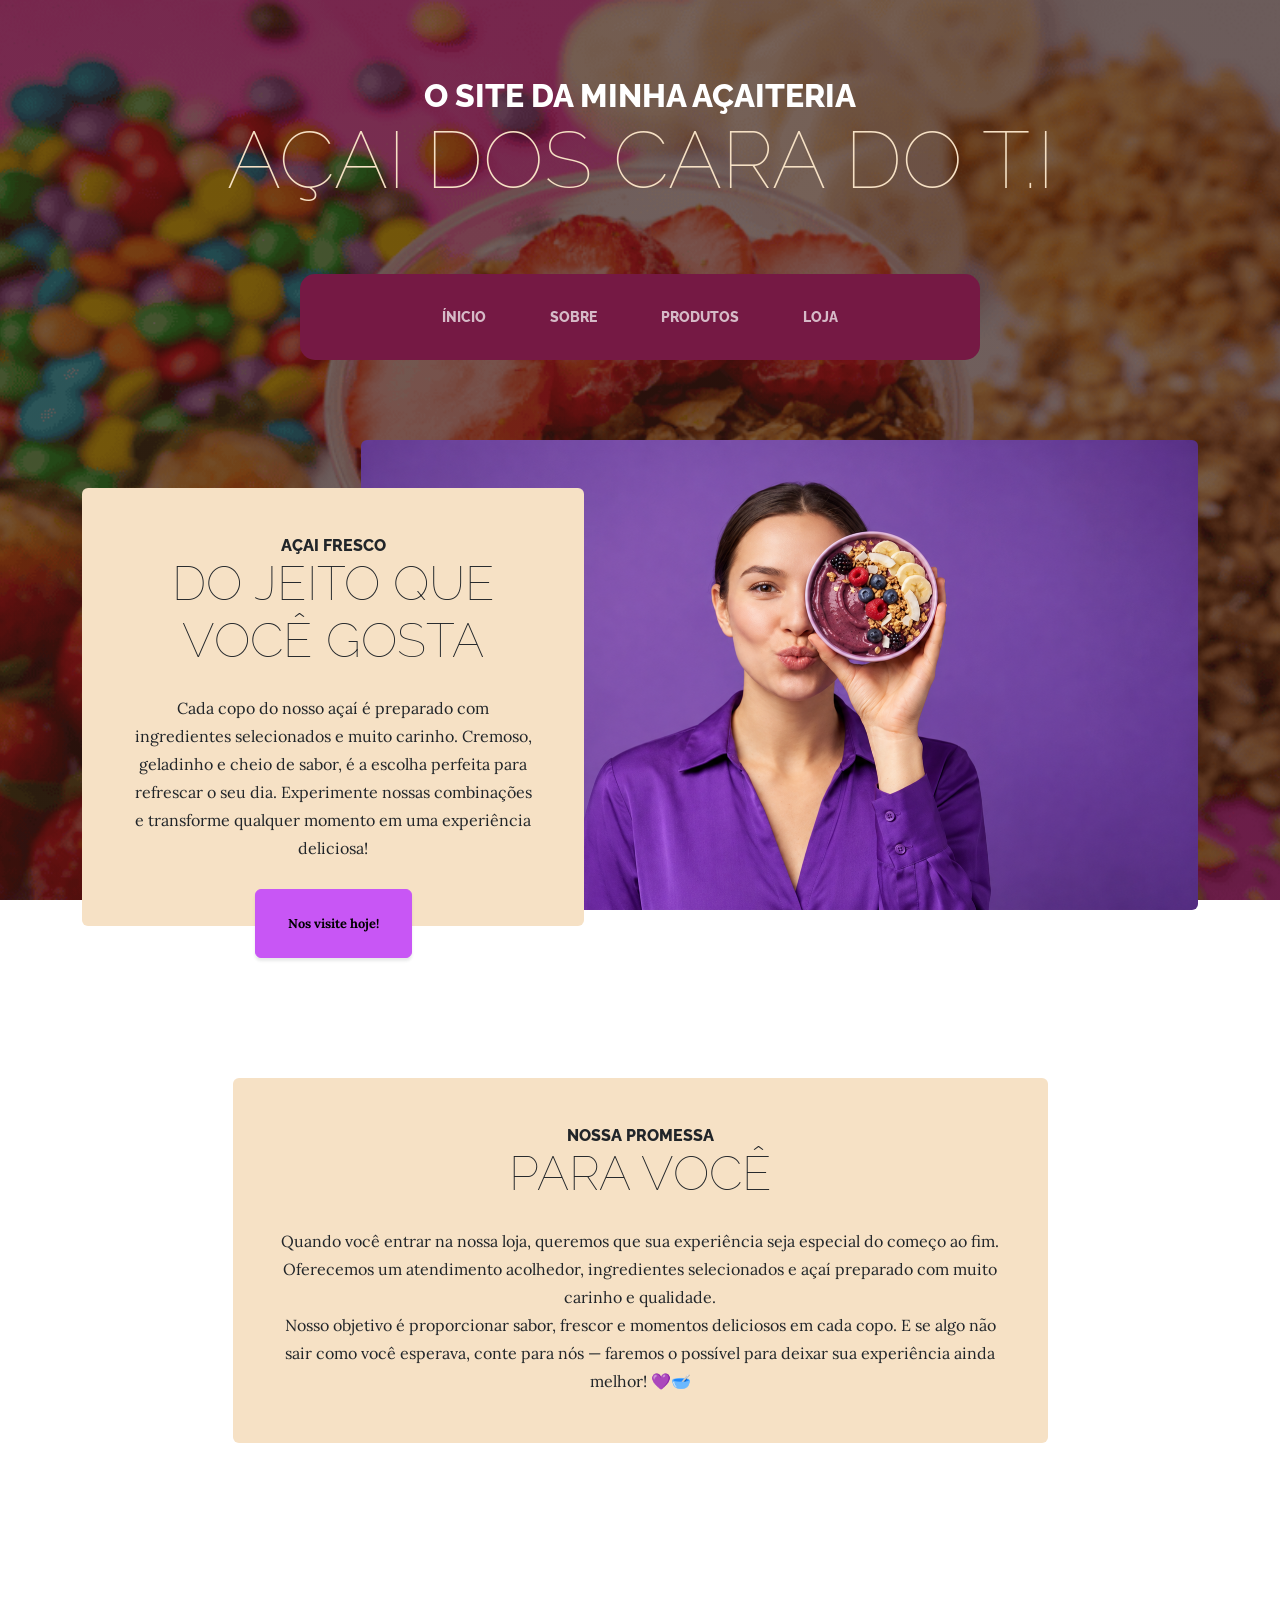
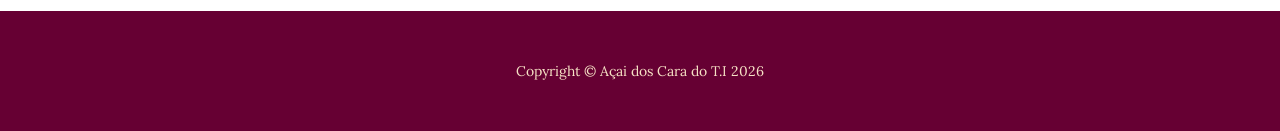
<file: index.html>
<!DOCTYPE html>
<html lang="en">

<head>
    
    <meta charset="utf-8" />
    <meta name="viewport" content="width=device-width, initial-scale=1, shrink-to-fit=no" />
    <meta name="description" content="Uma açaiteria que vende açaí" />
    <meta name="author" content="" />
    <title>Açaiteria/</title>
    <link rel="icon" type="image/x-icon" href="assets/favicon.ico" />
    <!-- Google fonts-->
    <link href="https://fonts.googleapis.com/css?family=Raleway:100,100i,200,200i,300,300i,400,400i,500,500i,600,600i,700,700i,800,800i,900,900i" rel="stylesheet" />
    <link href="https://fonts.googleapis.com/css?family=Lora:400,400i,700,700i" rel="stylesheet" />
    <!-- Core theme CSS (includes Bootstrap)-->
    <link href="css/styles.css" rel="stylesheet" />
</head>
<main>
 <body>
    <header>
        <h1 class="site-heading text-center text-faded d-none d-lg-block">
            <span class="site-heading-upper text-primary mb-3">O site da Minha Açaiteria</span>
            <span class="site-heading-lower">Açai dos Cara do T.I</span>
        </h1>
    </header>
    <!-- Navigation-->
    <nav class="navbar navbar-expand-lg navbar-dark py-lg-4" id="mainNav">
        <div class="container">
            <a class="navbar-brand text-uppercase fw-bold d-lg-none" href="index.html">Start Bootstrap</a>
            <button class="navbar-toggler" type="button" data-bs-toggle="collapse" data-bs-target="#navbarSupportedContent" aria-controls="navbarSupportedContent" aria-expanded="false" aria-label="Toggle navigation"><span class="navbar-toggler-icon"></span></button>
            <div class="collapse navbar-collapse" id="navbarSupportedContent">
                <ul class="navbar-nav mx-auto">
                    <li class="nav-item px-lg-4"><a class="nav-link text-uppercase" href="index.html">ínicio</a></li>
                    <li class="nav-item px-lg-4"><a class="nav-link text-uppercase" href="about.html">Sobre</a></li>
                    <li class="nav-item px-lg-4"><a class="nav-link text-uppercase" href="products.html">Produtos</a></li>
                    <li class="nav-item px-lg-4"><a class="nav-link text-uppercase" href="store.html">Loja</a></li>
                </ul>
            </div>
        </div>
    </nav>
    <section class="page-section clearfix">
        <div class="container">
            <div class="intro">
                <img class="intro-img img-fluid mb-3 mb-lg-0 rounded" src="assets/img/intro.jpg" alt="..." />
                <div class="intro-text left-0 text-center bg-faded p-5 rounded">
                    <h2 class="section-heading mb-4">
                        <span class="section-heading-upper">Açai Fresco</span>
                        <span class="section-heading-lower">do Jeito que Você Gosta</span>
                    </h2>
                    <p class="mb-3">Cada copo do nosso açaí é preparado com ingredientes selecionados e muito carinho. Cremoso, geladinho e cheio de sabor, é a escolha perfeita para refrescar o seu dia. Experimente nossas combinações e transforme qualquer momento em
                        uma experiência deliciosa!</p>
                    <div class="intro-button mx-auto"><a class="btn btn-primary btn-xl" href="#!">Nos visite hoje!</a></div>
                </div>
            </div>
        </div>
    </section>
    <section class="page-section cta">
        <div class="container">
            <div class="row">
                <div class="col-xl-9 mx-auto">
                    <div class="cta-inner bg-faded text-center rounded">
                        <h2 class="section-heading mb-4">
                            <span class="section-heading-upper">Nossa Promessa</span>
                            <span class="section-heading-lower">Para Você</span>
                        </h2>
                        <p class="mb-0">Quando você entrar na nossa loja, queremos que sua experiência seja especial do começo ao fim. Oferecemos um atendimento acolhedor, ingredientes selecionados e açaí preparado com muito carinho e qualidade. <br>Nosso objetivo é
                            proporcionar sabor, frescor e momentos deliciosos em cada copo. E se algo não sair como você esperava, conte para nós — faremos o possível para deixar sua experiência ainda melhor! 💜🥣</p>
                    </div>
                </div>
            </div>
        </div>
    </section>
  </body>
 </main>
    <footer class="footer text-faded text-center py-5">
        <div class="container">
            <p class="m-0 small">Copyright &copy; Açai dos Cara do T.I 2026</p>
        </div>
    </footer>
    <!-- Bootstrap core JS-->
    <script src="https://cdn.jsdelivr.net/npm/bootstrap@5.2.3/dist/js/bootstrap.bundle.min.js"></script>
    <!-- Core theme JS-->
    <script src="js/scripts.js"></script>


</html>
</file>
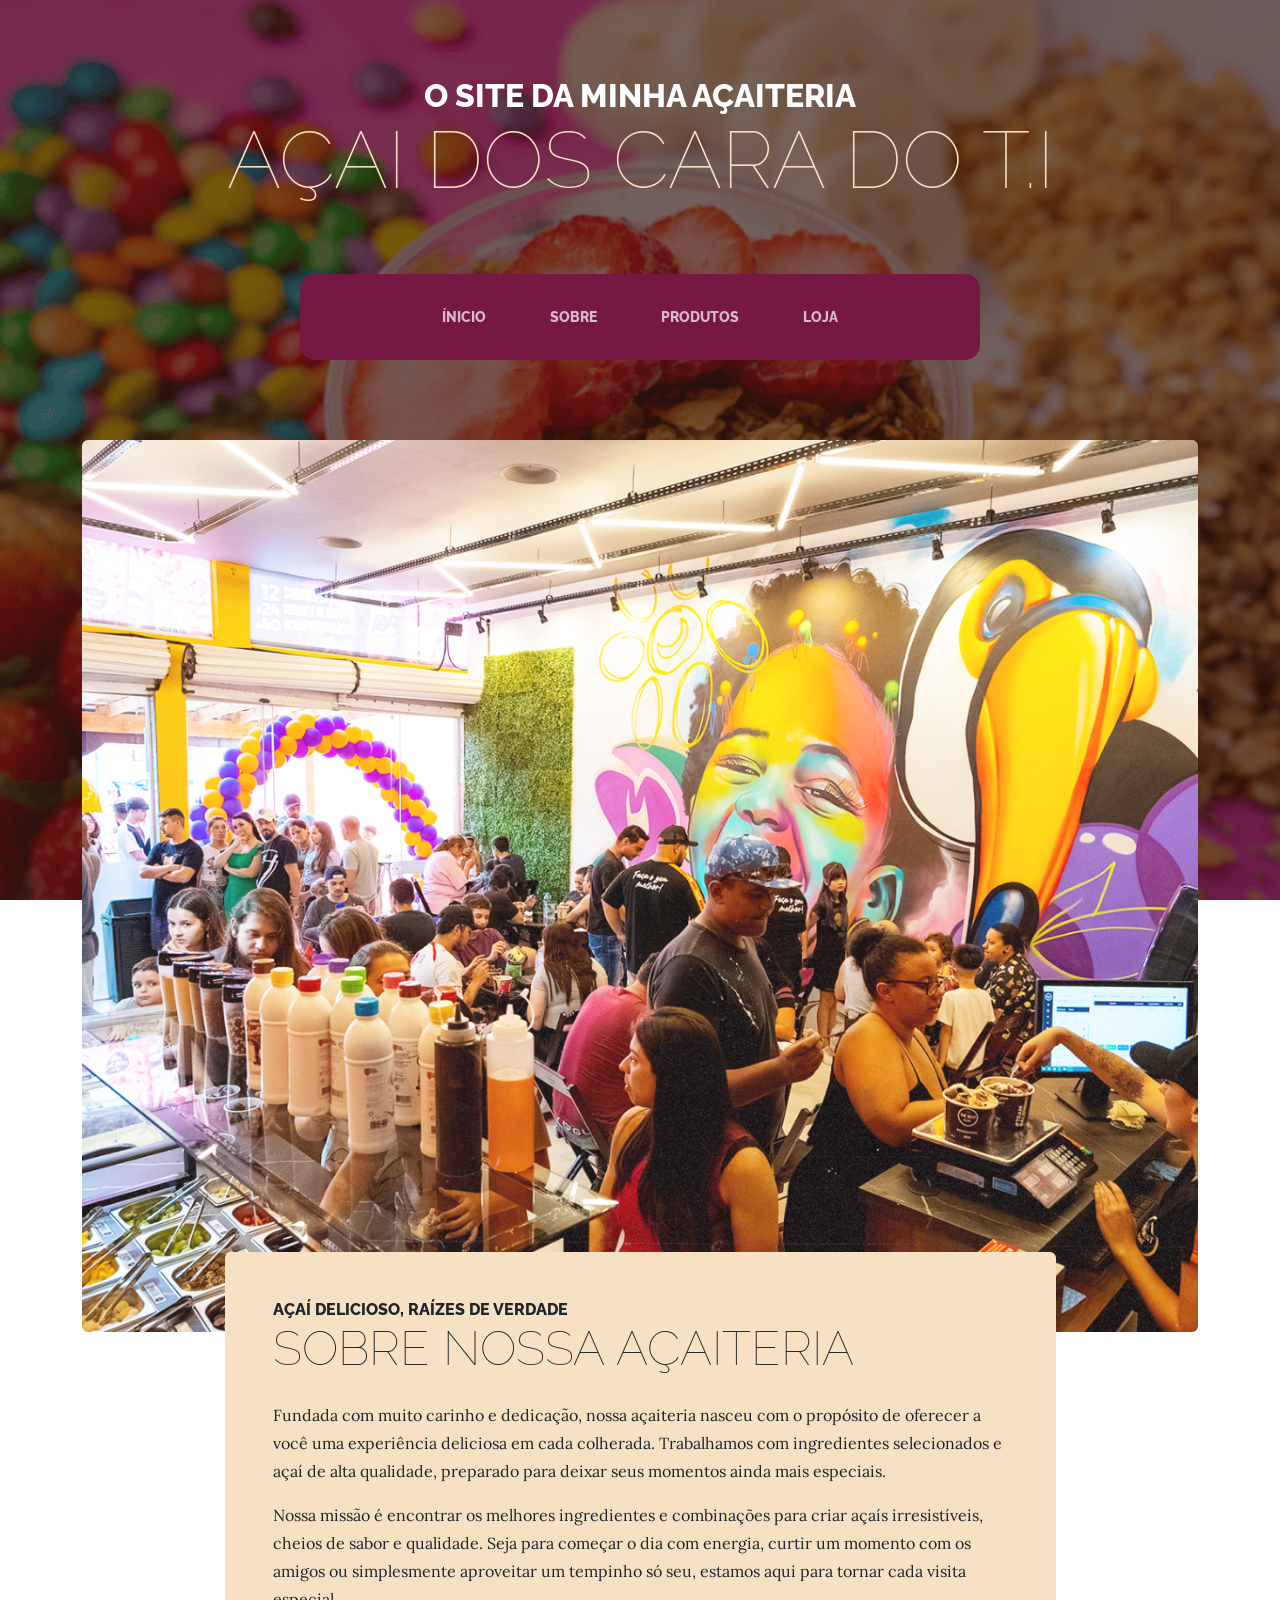
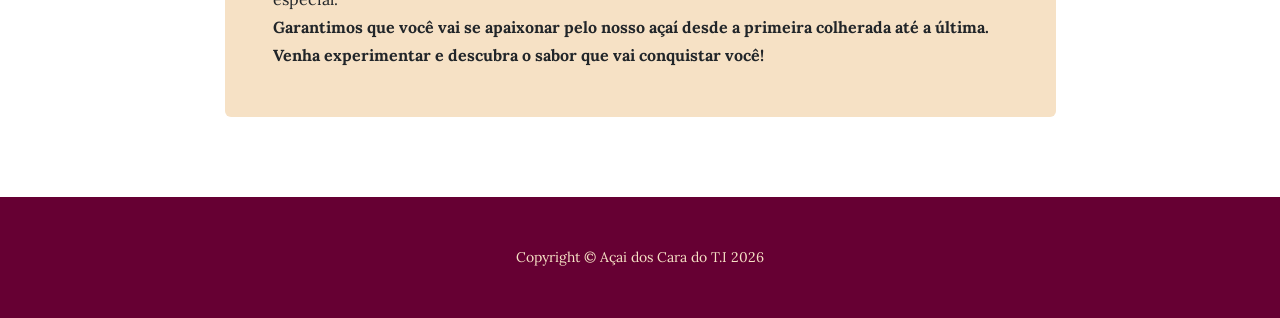
<file: about.html>
<!DOCTYPE html>
<html lang="en">
    <head>
        <meta charset="utf-8" />
        <meta name="viewport" content="width=device-width, initial-scale=1, shrink-to-fit=no" />
        <meta name="description" content="Uma açaiteria que vende açaí" />
        <meta name="author" content="" />
        <title>Business Casual - Start Bootstrap Theme</title>
        <link rel="icon" type="image/x-icon" href="assets/favicon.ico" />
        <!-- Google fonts-->
        <link href="https://fonts.googleapis.com/css?family=Raleway:100,100i,200,200i,300,300i,400,400i,500,500i,600,600i,700,700i,800,800i,900,900i" rel="stylesheet" />
        <link href="https://fonts.googleapis.com/css?family=Lora:400,400i,700,700i" rel="stylesheet" />
        <!-- Core theme CSS (includes Bootstrap)-->
        <link href="css/styles.css" rel="stylesheet" />
    </head>
    <body>
 <main>

        <header>
            <h1 class="site-heading text-center text-faded d-none d-lg-block">
                <span class="site-heading-upper text-primary mb-3">O site da Minha Açaiteria</span>
                <span class="site-heading-lower">Açai dos Cara do T.I</span>
            </h1>
        </header>
        <!-- Navigation-->
        <nav class="navbar navbar-expand-lg navbar-dark py-lg-4" id="mainNav">
            
            <div class="container">
                <a class="navbar-brand text-uppercase fw-bold d-lg-none" href="index.html">Start Bootstrap</a>
                <button class="navbar-toggler" type="button" data-bs-toggle="collapse" data-bs-target="#navbarSupportedContent" aria-controls="navbarSupportedContent" aria-expanded="false" aria-label="Toggle navigation"><span class="navbar-toggler-icon"></span></button>
                <div class="collapse navbar-collapse" id="navbarSupportedContent">
                    <ul class="navbar-nav mx-auto">
                        <li class="nav-item px-lg-4"><a class="nav-link text-uppercase" href="index.html">ínicio</a></li>
                        <li class="nav-item px-lg-4"><a class="nav-link text-uppercase" href="about.html">Sobre</a></li>
                        <li class="nav-item px-lg-4"><a class="nav-link text-uppercase" href="products.html">Produtos</a></li>
                        <li class="nav-item px-lg-4"><a class="nav-link text-uppercase" href="store.html">Loja</a></li>
                    </ul>
                </div>
            </div>
        </nav>
        <section class="page-section about-heading">
            <div class="container">
                <img class="img-fluid rounded about-heading-img mb-3 mb-lg-0" src="assets/img/about.jpg" alt="..." />
                <div class="about-heading-content">
                    <div class="row">
                        <div class="col-xl-9 col-lg-10 mx-auto">
                            <div class="bg-faded rounded p-5">
                                <h2 class="section-heading mb-4">
                                    <span class="section-heading-upper">Açaí Delicioso, Raízes de Verdade</span>
                                    <span class="section-heading-lower">Sobre Nossa Açaiteria</span>
                                </h2>
                                <p>Fundada com muito carinho e dedicação, nossa açaiteria nasceu com o propósito de oferecer a você uma experiência deliciosa em cada colherada. Trabalhamos com ingredientes selecionados e açaí de alta qualidade, preparado para deixar seus momentos ainda mais especiais.</p>
                                <p class="mb-0">
                                    Nossa missão é encontrar os melhores ingredientes e combinações para criar açaís irresistíveis, cheios de sabor e qualidade. Seja para começar o dia com energia, curtir um momento com os amigos ou simplesmente aproveitar um tempinho só seu, estamos aqui para tornar cada visita especial.
                                   <br>
                                   <strong> Garantimos que você vai se apaixonar pelo nosso açaí desde a primeira colherada até a última. Venha experimentar e descubra o sabor que vai conquistar você!</strong>
                                </p>
                            </div>
                        </div>
                    </div>
                </div>
            </div>
        </section>
     </body>
     </main>
        <footer class="footer text-faded text-center py-5">
            <div class="container"><p class="m-0 small">Copyright &copy; Açai dos Cara do T.I  2026</p></div>
        </footer>
        <!-- Bootstrap core JS-->
        <script src="https://cdn.jsdelivr.net/npm/bootstrap@5.2.3/dist/js/bootstrap.bundle.min.js"></script>
        <!-- Core theme JS-->
        <script src="js/scripts.js"></script>
   
</html>
</file>
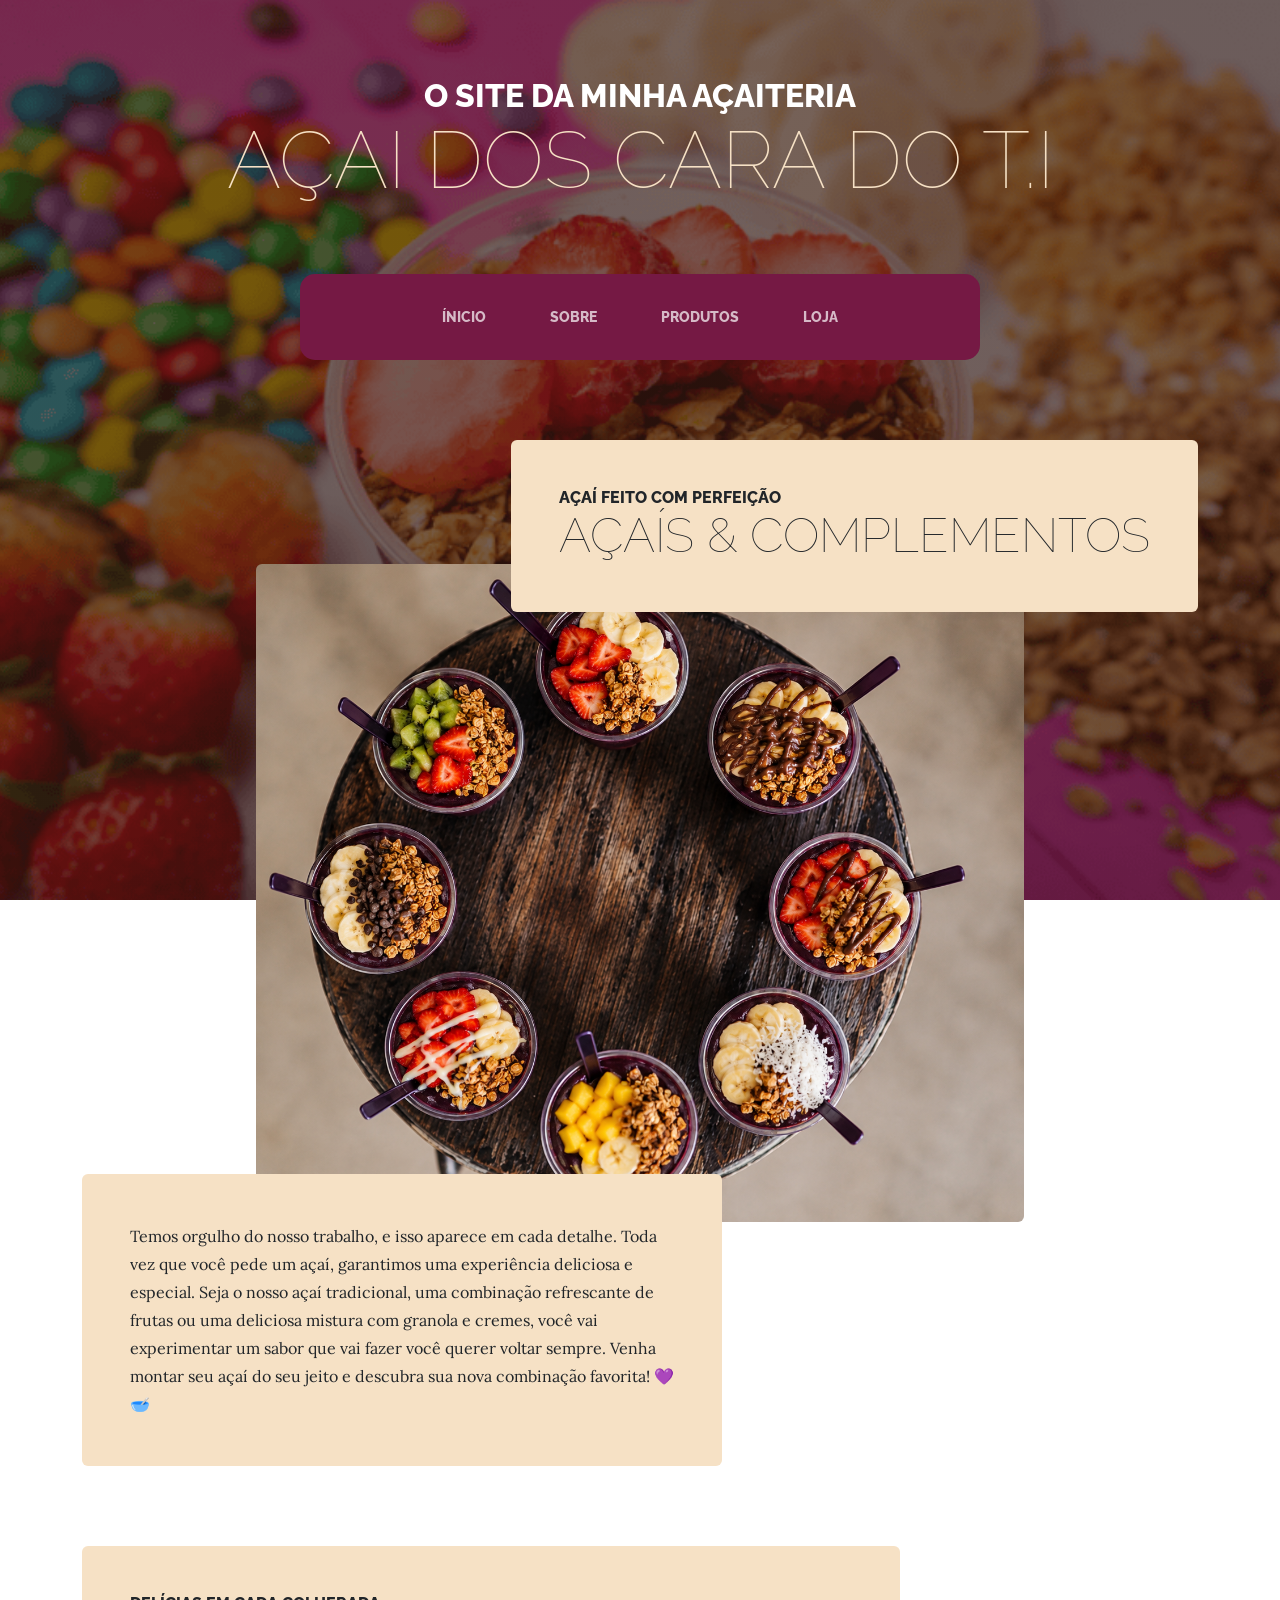
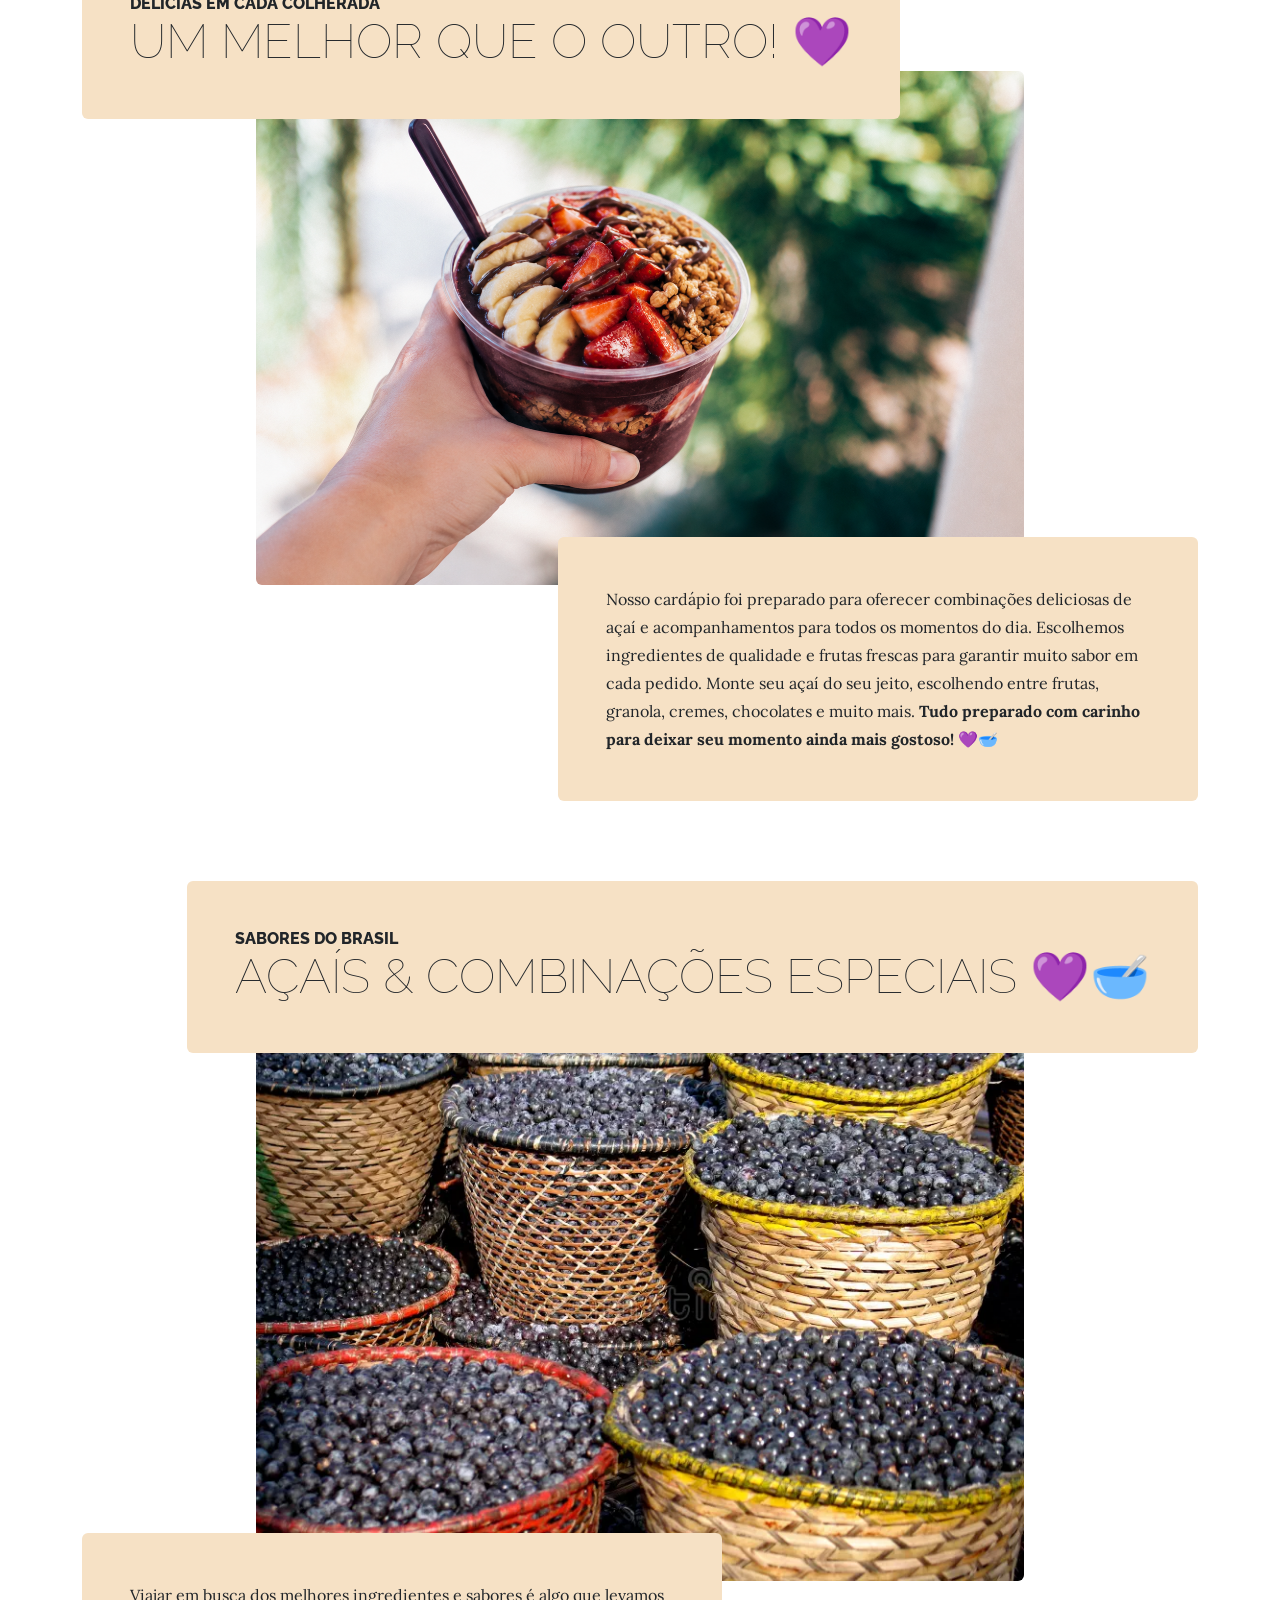
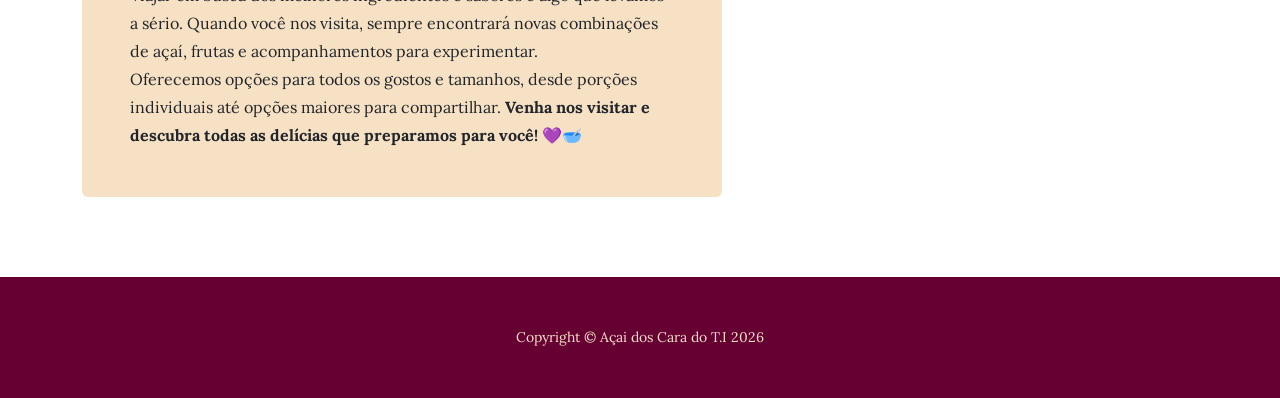
<file: products.html>
<!DOCTYPE html>
<html lang="en">
    <head>
        <meta charset="utf-8" />
        <meta name="viewport" content="width=device-width, initial-scale=1, shrink-to-fit=no" />
        <meta name="description" content="Uma açaiteria que vende açaí" />
        <meta name="author" content="" />
        <title>Business Casual - Start Bootstrap Theme</title>
        <link rel="icon" type="image/x-icon" href="assets/favicon.ico" />
        <!-- Google fonts-->
        <link href="https://fonts.googleapis.com/css?family=Raleway:100,100i,200,200i,300,300i,400,400i,500,500i,600,600i,700,700i,800,800i,900,900i" rel="stylesheet" />
        <link href="https://fonts.googleapis.com/css?family=Lora:400,400i,700,700i" rel="stylesheet" />
        <!-- Core theme CSS (includes Bootstrap)-->
        <link href="css/styles.css" rel="stylesheet" />
    </head>
<main>
    <body>
        <header>
            <h1 class="site-heading text-center text-faded d-none d-lg-block">
                <span class="site-heading-upper text-primary mb-3">O site da Minha Açaiteria</span>
                <span class="site-heading-lower">Açai dos Cara do T.I</span>
            </h1>
        </header>
        <!-- Navigation-->
        <nav class="navbar navbar-expand-lg navbar-dark py-lg-4" id="mainNav">
            <div class="container">
                <a class="navbar-brand text-uppercase fw-bold d-lg-none" href="index.html">Start Bootstrap</a>
                <button class="navbar-toggler" type="button" data-bs-toggle="collapse" data-bs-target="#navbarSupportedContent" aria-controls="navbarSupportedContent" aria-expanded="false" aria-label="Toggle navigation"><span class="navbar-toggler-icon"></span></button>
                <div class="collapse navbar-collapse" id="navbarSupportedContent">
                    <ul class="navbar-nav mx-auto">
                        <li class="nav-item px-lg-4"><a class="nav-link text-uppercase" href="index.html">ínicio</a></li>
                        <li class="nav-item px-lg-4"><a class="nav-link text-uppercase" href="about.html">Sobre</a></li>
                        <li class="nav-item px-lg-4"><a class="nav-link text-uppercase" href="products.html">Produtos</a></li>
                        <li class="nav-item px-lg-4"><a class="nav-link text-uppercase" href="store.html">Loja</a></li>
                    </ul>
                </div>
            </div>
        </nav>
        <section class="page-section">
            <div class="container">
                <div class="product-item">
                    <div class="product-item-title d-flex">
                        <div class="bg-faded p-5 d-flex ms-auto rounded">
                            <h2 class="section-heading mb-0">
                                <span class="section-heading-upper">Açaí Feito com Perfeição</span>
                                <span class="section-heading-lower">Açaís & Complementos</span>
                            </h2>
                        </div>
                    </div>
                    <img class="product-item-img mx-auto d-flex rounded img-fluid mb-3 mb-lg-0" src="assets/img/products-01.jpg" alt="..." />
                    <div class="product-item-description d-flex me-auto">
                        <div class="bg-faded p-5 rounded"><p class="mb-0">Temos orgulho do nosso trabalho, e isso aparece em cada detalhe. Toda vez que você pede um açaí, garantimos uma experiência deliciosa e especial. Seja o nosso açaí tradicional, uma combinação refrescante de frutas ou uma deliciosa mistura com granola e cremes, você vai experimentar um sabor que vai fazer você querer voltar sempre.

Venha montar seu açaí do seu jeito e descubra sua nova combinação favorita! 💜🥣</p></div>
                    </div>
                </div>
            </div>
        </section>
        <section class="page-section">
            <div class="container">
                <div class="product-item">
                    <div class="product-item-title d-flex">
                        <div class="bg-faded p-5 d-flex me-auto rounded">
                            <h2 class="section-heading mb-0">
                                <span class="section-heading-upper">Delícias em Cada Colherada</span>
                                <span class="section-heading-lower">Um melhor que o outro! 💜</span>
                            </h2>
                        </div>
                    </div>
                    <img class="product-item-img mx-auto d-flex rounded img-fluid mb-3 mb-lg-0" src="assets/img/products-02.jpg" alt="..." />
                    <div class="product-item-description d-flex ms-auto">
                        <div class="bg-faded p-5 rounded"><p class="mb-0">Nosso cardápio foi preparado para oferecer combinações deliciosas de açaí e acompanhamentos para todos os momentos do dia. Escolhemos ingredientes de qualidade e frutas frescas para garantir muito sabor em cada pedido.

Monte seu açaí do seu jeito, escolhendo entre frutas, granola, cremes, chocolates e muito mais. <strong>Tudo preparado com carinho para deixar seu momento ainda mais gostoso! 💜🥣</strong></p></div>
                    </div>
                </div>
            </div>
        </section>
        <section class="page-section">
            <div class="container">
                <div class="product-item">
                    <div class="product-item-title d-flex">
                        <div class="bg-faded p-5 d-flex ms-auto rounded">
                            <h2 class="section-heading mb-0">
                                <span class="section-heading-upper">Sabores do Brasil</span>
                                <span class="section-heading-lower">Açaís & Combinações Especiais 💜🥣</span>
                            </h2>
                        </div>
                    </div>
                    <img class="product-item-img mx-auto d-flex rounded img-fluid mb-3 mb-lg-0" src="assets/img/products-03.jpg" alt="..." />
                    <div class="product-item-description d-flex me-auto">
                        <div class="bg-faded p-5 rounded"><p class="mb-0">Viajar em busca dos melhores ingredientes e sabores é algo que levamos a sério. Quando você nos visita, sempre encontrará novas combinações de açaí, frutas e acompanhamentos para experimentar. <br> Oferecemos opções para todos os gostos e tamanhos, desde porções individuais até opções maiores para compartilhar.  <strong>Venha nos visitar e descubra todas as delícias que preparamos para você! 💜🥣</strong></p></div>
                    </div>
                </div>
            </div>
        </section>  
      </body>
</main>
        <footer class="footer text-faded text-center py-5">
            <div class="container"><p class="m-0 small">Copyright &copy; Açai dos Cara do T.I  2026</p></div>
        </footer>
        <!-- Bootstrap core JS-->
        <script src="https://cdn.jsdelivr.net/npm/bootstrap@5.2.3/dist/js/bootstrap.bundle.min.js"></script>
        <!-- Core theme JS-->
        <script src="js/scripts.js"></script>

</html>
</file>
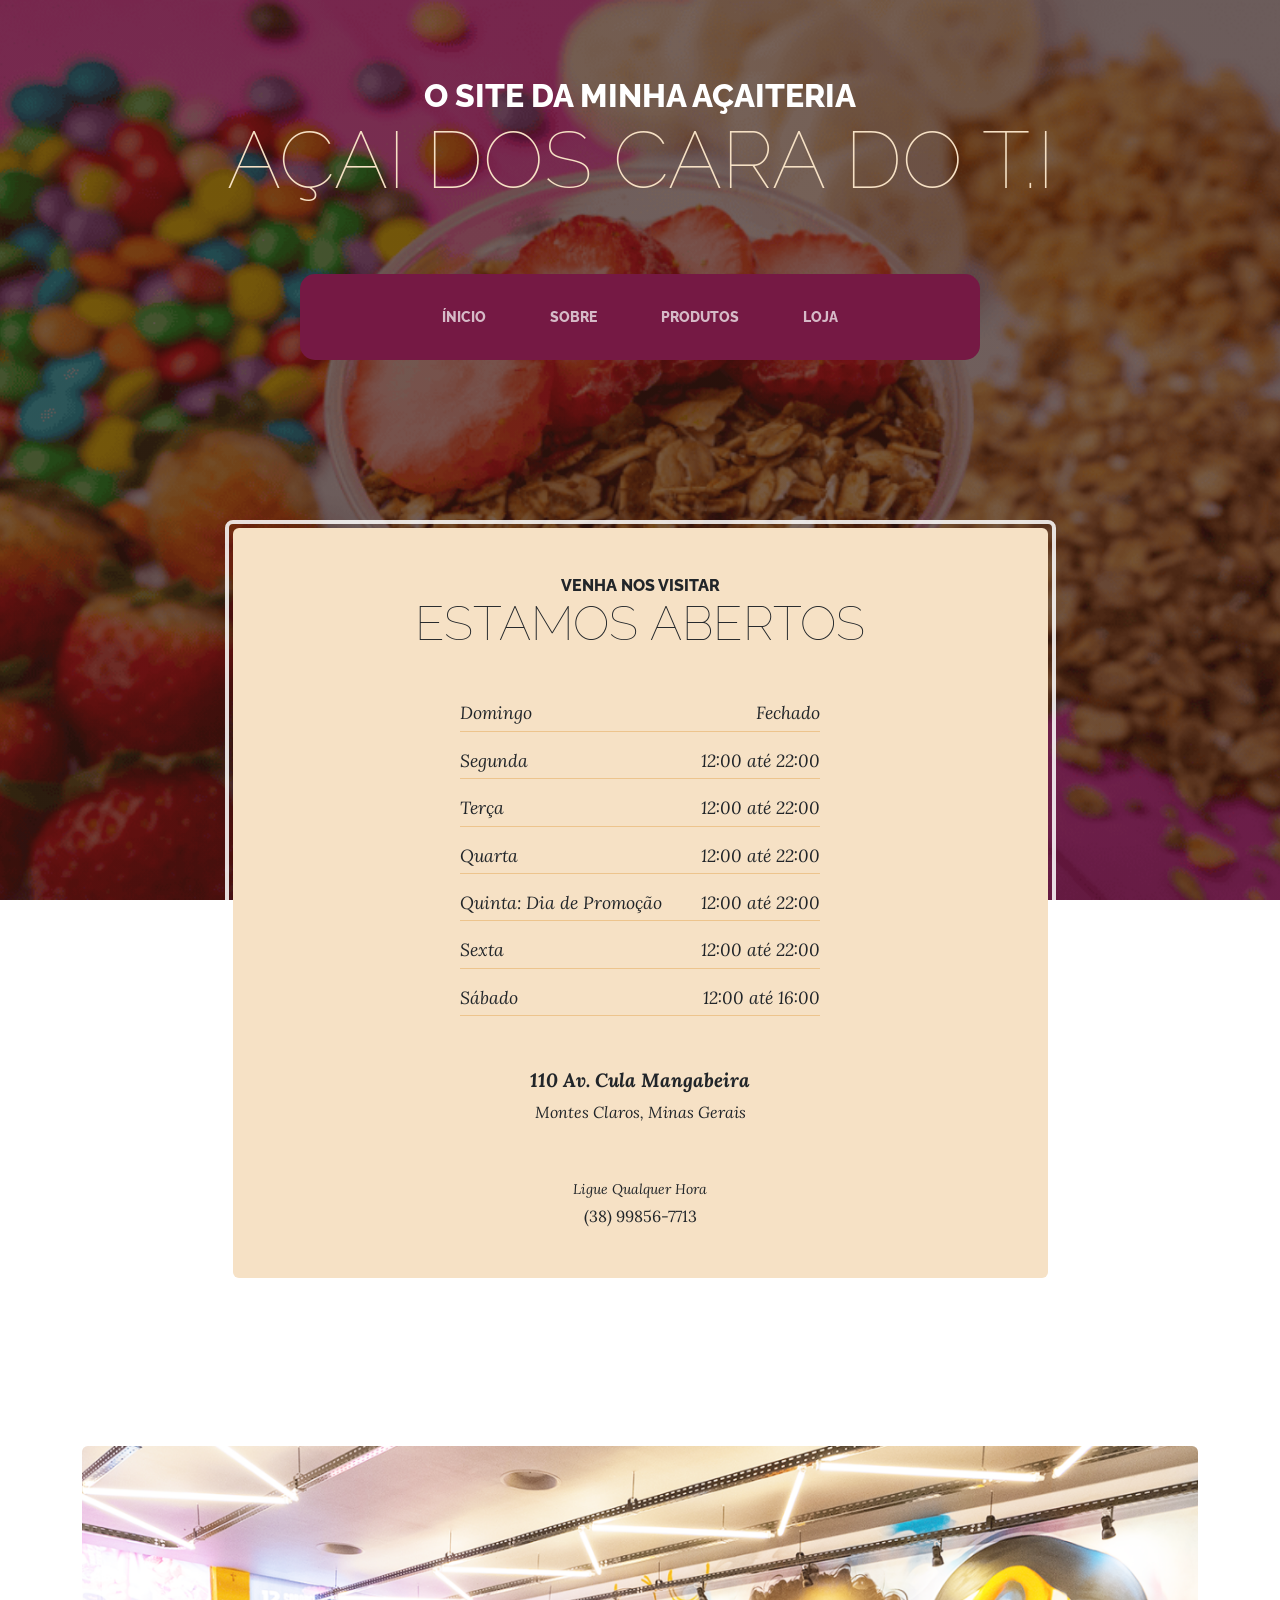
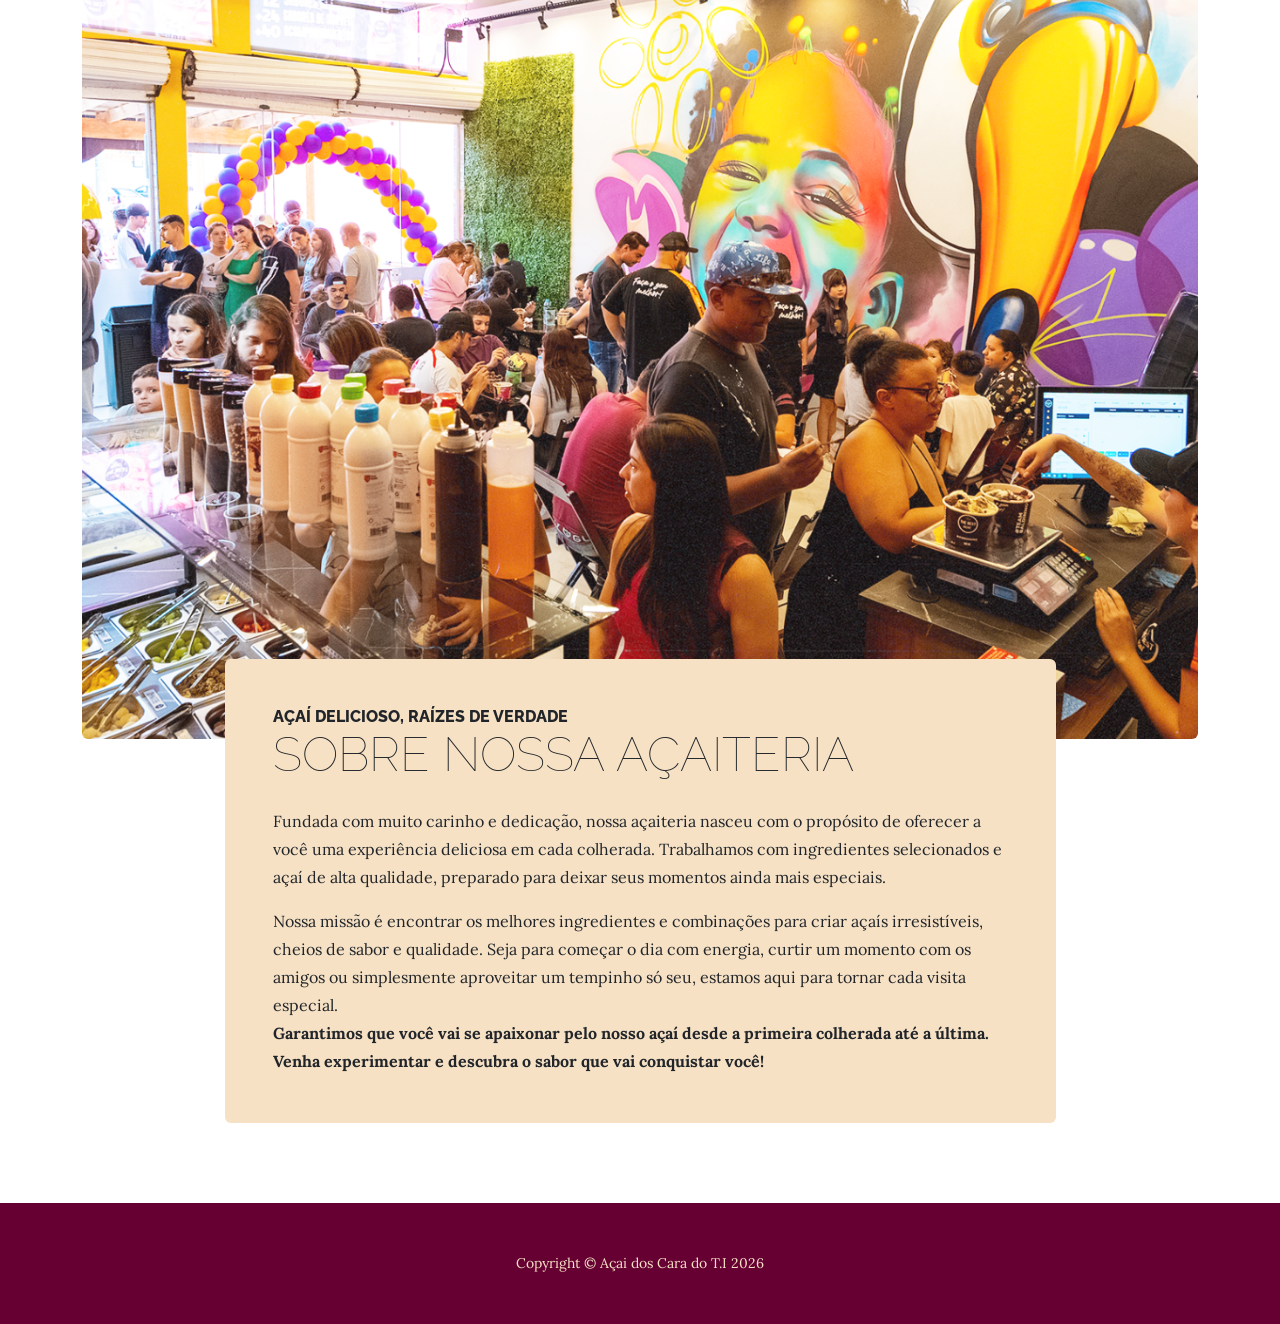
<file: store.html>
<!DOCTYPE html>
<html lang="en">
    <head>
        <meta charset="utf-8" />
        <meta name="viewport" content="width=device-width, initial-scale=1, shrink-to-fit=no" />
        <meta name="description" content="Uma açaiteria que vende açaí" />
        <meta name="author" content="" />
        <title>Business Casual - Start Bootstrap Theme</title>
        <link rel="icon" type="image/x-icon" href="assets/favicon.ico" />
        <!-- Google fonts-->
        <link href="https://fonts.googleapis.com/css?family=Raleway:100,100i,200,200i,300,300i,400,400i,500,500i,600,600i,700,700i,800,800i,900,900i" rel="stylesheet" />
        <link href="https://fonts.googleapis.com/css?family=Lora:400,400i,700,700i" rel="stylesheet" />
        <!-- Core theme CSS (includes Bootstrap)-->
        <link href="css/styles.css" rel="stylesheet" />
    </head>
<main>
    <body>
        <header>
            <h1 class="site-heading text-center text-faded d-none d-lg-block">
                <span class="site-heading-upper text-primary mb-3">O site da Minha Açaiteria</span>
                <span class="site-heading-lower">Açai dos Cara do T.I</span>
            </h1>
        </header>
        <!-- Navigation-->
        <nav class="navbar navbar-expand-lg navbar-dark py-lg-4" id="mainNav">
            <div class="container">
                <a class="navbar-brand text-uppercase fw-bold d-lg-none" href="index.html">Start Bootstrap</a>
                <button class="navbar-toggler" type="button" data-bs-toggle="collapse" data-bs-target="#navbarSupportedContent" aria-controls="navbarSupportedContent" aria-expanded="false" aria-label="Toggle navigation"><span class="navbar-toggler-icon"></span></button>
                <div class="collapse navbar-collapse" id="navbarSupportedContent">
                    <ul class="navbar-nav mx-auto">
                        <li class="nav-item px-lg-4"><a class="nav-link text-uppercase" href="index.html">Ínicio</a></li>
                        <li class="nav-item px-lg-4"><a class="nav-link text-uppercase" href="about.html">Sobre</a></li>
                        <li class="nav-item px-lg-4"><a class="nav-link text-uppercase" href="products.html">Produtos</a></li>
                        <li class="nav-item px-lg-4"><a class="nav-link text-uppercase" href="store.html">Loja</a></li>
                    </ul>
                </div>
            </div>
        </nav>
        <section class="page-section cta">
            <div class="container">                <div class="row">
                    <div class="col-xl-9 mx-auto">
                        <div class="cta-inner bg-faded text-center rounded">
                            <h2 class="section-heading mb-5">
                                <span class="section-heading-upper">Venha nos Visitar</span>
                                <span class="section-heading-lower">Estamos Abertos</span>
                            </h2>
                            <ul class="list-unstyled list-hours mb-5 text-left mx-auto">
                                <li class="list-unstyled-item list-hours-item d-flex">
                                    Domingo
                                    <span class="ms-auto">Fechado</span>
                                </li>
                                <li class="list-unstyled-item list-hours-item d-flex">
                                    Segunda
                                    <span class="ms-auto">12:00 até 22:00</span>
                                </li>
                                <li class="list-unstyled-item list-hours-item d-flex">
                                    Terça
                                    <span class="ms-auto">12:00 até 22:00 </span>
                                </li>
                                <li class="list-unstyled-item list-hours-item d-flex">
                                    Quarta
                                    <span class="ms-auto">12:00 até 22:00 </span>
                                </li>
                                <li class="list-unstyled-item list-hours-item d-flex">
                                    Quinta: Dia de Promoção
                                    <span class="ms-auto">12:00 até 22:00 </span>
                                </li>
                                <li class="list-unstyled-item list-hours-item d-flex">
                                    Sexta
                                    <span class="ms-auto">12:00 até 22:00 </span>
                                </li>
                                <li class="list-unstyled-item list-hours-item d-flex">
                                    Sábado
                                    <span class="ms-auto">12:00 até 16:00</span>
                                </li>
                            </ul>
                            <p class="address mb-5">
                                <em>
                                    <strong>110 Av. Cula Mangabeira</strong>
                                    <br />
                                    Montes Claros, Minas Gerais
                                </em>
                            </p>
                            <p class="mb-0">
                                <small><em>Ligue Qualquer Hora</em></small>
                                <br />
                                (38) 99856-7713
                            </p>
                        </div>
                    </div>
                </div>
            </div>
        </section>
        <section class="page-section about-heading">
            <div class="container">
                <img class="img-fluid rounded about-heading-img mb-3 mb-lg-0" src="assets/img/about.jpg" alt="..." />
                <div class="about-heading-content">
                    <div class="row">
                        <div class="col-xl-9 col-lg-10 mx-auto">
                            <div class="bg-faded rounded p-5">
                                <h2 class="section-heading mb-4">
                                    <span class="section-heading-upper">Açaí Delicioso, Raízes de Verdade</span>
                                    <span class="section-heading-lower">Sobre Nossa Açaiteria</span>
                                </h2>
                                <p>Fundada com muito carinho e dedicação, nossa açaiteria nasceu com o propósito de oferecer a você uma experiência deliciosa em cada colherada. Trabalhamos com ingredientes selecionados e açaí de alta qualidade, preparado para deixar seus momentos ainda mais especiais.</p>
                                <p class="mb-0">
                                   Nossa missão é encontrar os melhores ingredientes e combinações para criar açaís irresistíveis, cheios de sabor e qualidade. Seja para começar o dia com energia, curtir um momento com os amigos ou simplesmente aproveitar um tempinho só seu, estamos aqui para tornar cada visita especial.
                                <br><strong>Garantimos que você vai se apaixonar pelo nosso açaí desde a primeira colherada até a última. Venha experimentar e descubra o sabor que vai conquistar você!</strong></p>
                            </div>
                        </div>
                    </div>
                </div>
            </div>
        </section>
    </body>
</main>
        <footer class="footer text-faded text-center py-5">
            <div class="container"><p class="m-0 small">Copyright &copy; Açai dos Cara do T.I  2026</p></div>
        </footer>
        <!-- Bootstrap core JS-->
        <script src="https://cdn.jsdelivr.net/npm/bootstrap@5.2.3/dist/js/bootstrap.bundle.min.js"></script>
        <!-- Core theme JS-->
        <script src="js/scripts.js"></script>
    
</html>
</file>
